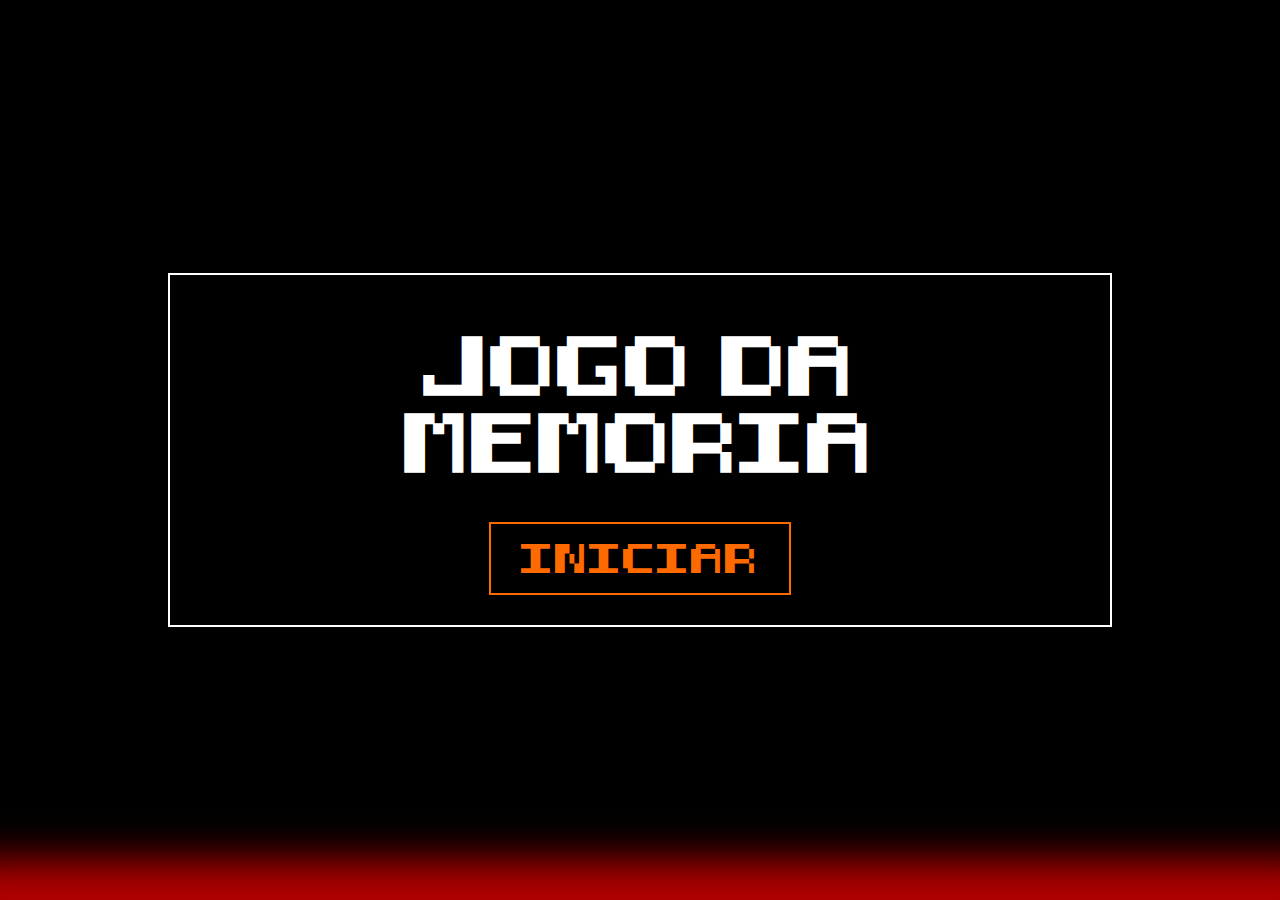
<file: index.html>
<!DOCTYPE html>
<html lang="pt-BR">
<head>
    <meta charset="UTF-8">
    <meta name="viewport" content="width=device-width, initial-scale=1.0">
    <title>Jogo da Memória - Estilo Undertale</title>
    <link rel="stylesheet" href="style.css">
</head>
<body>
<div class="container">
    <h1>JOGO DA MEMORIA</h1>
    <div class="menu">
        <button class="menu-btn" onclick="startSolo()">INICIAR</button>
    </div>
</div>

<!-- Rodapé com efeito de aura -->
<footer></footer>

<script>
    function startSolo() {
        window.location.href = "choose.html";  // Redireciona para o modo solo
    }


</script>
</body>
</html>
</file>
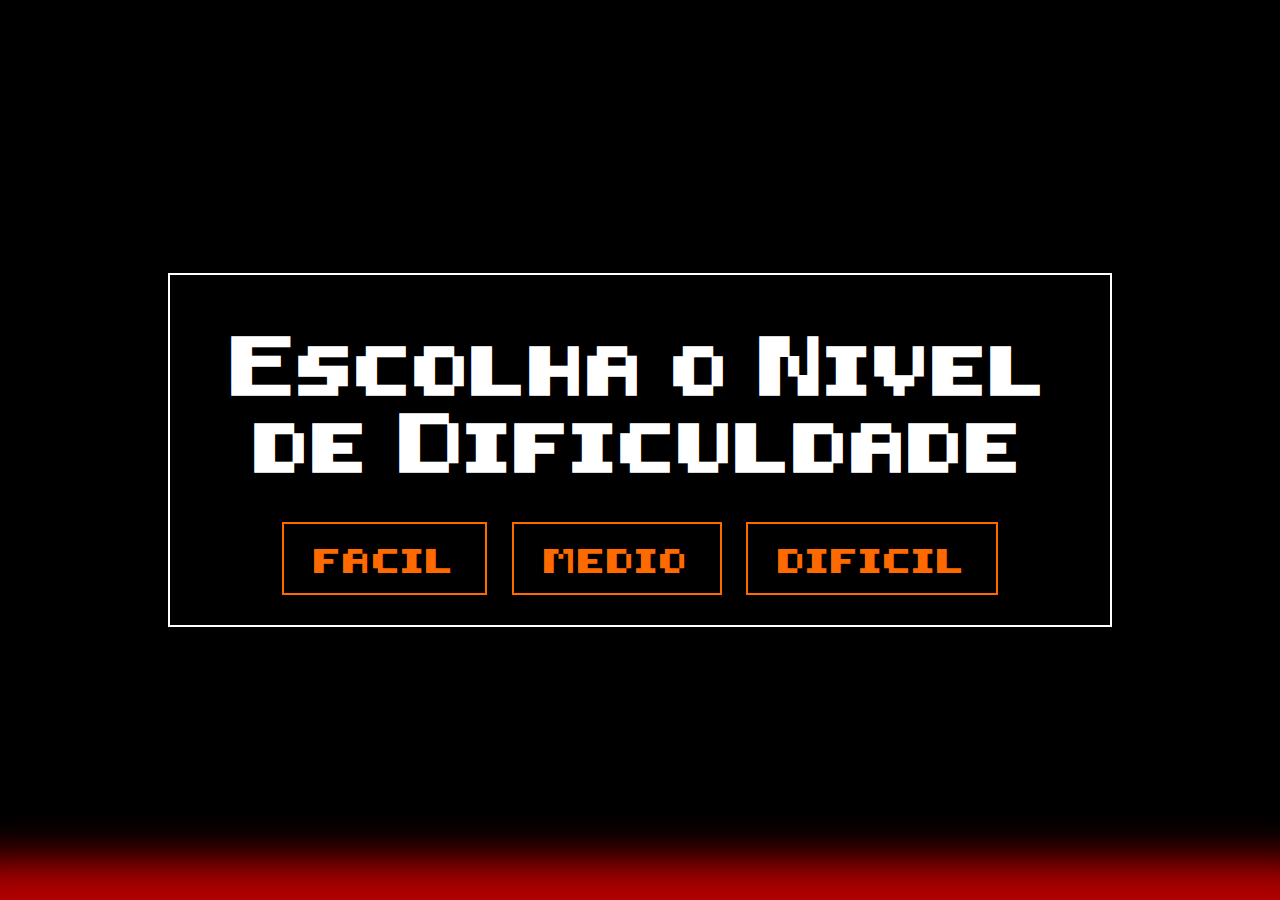
<file: choose.html>
<!DOCTYPE html>
<html lang="pt-BR">
<head>
    <meta charset="UTF-8">
    <meta name="viewport" content="width=device-width, initial-scale=1.0">
    <title>Modo Solo - Escolher Dificuldade</title>
    <link rel="stylesheet" href="style.css">
</head>
<body>
<div class="container">
    <h1>Escolha o Nivel de Dificuldade</h1>
    <div class="menu">
        <button class="menu-btn" onclick="startGame('fácil')">facil</button>
        <button class="menu-btn" onclick="startGame('médio')">medio</button>
        <button class="menu-btn" onclick="startGame('difícil')">dificil</button>
    </div>
</div>
<footer></footer>

<script>
    function startGame(dificuldade) {
        localStorage.setItem('dificuldade', dificuldade); // Armazena a dificuldade escolhida
        window.location.href = "game.html";  // Redireciona para o jogo
    }
</script>
</body>
</html>
</file>
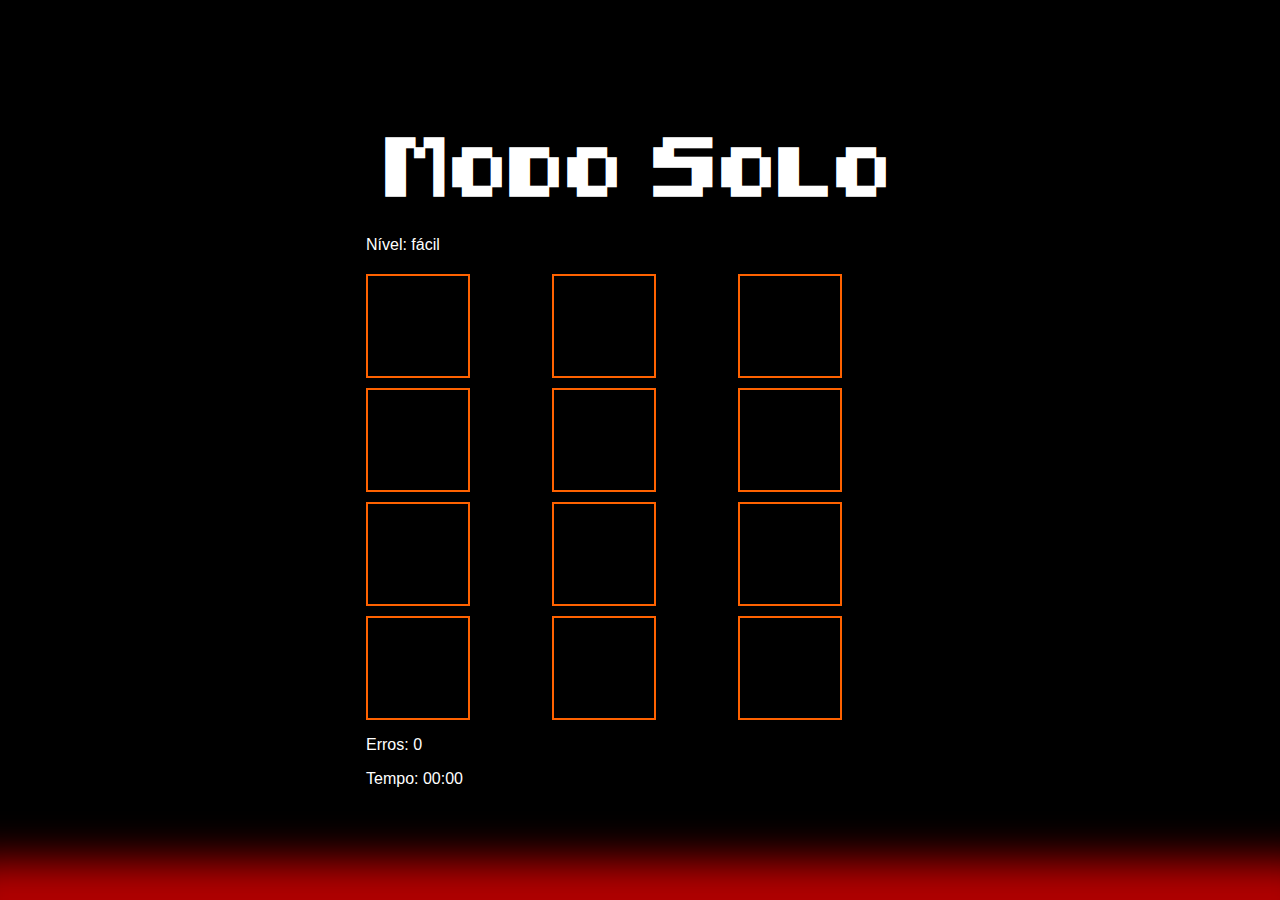
<file: game.html>
<!DOCTYPE html>
<html lang="pt-BR">
<head>
    <meta charset="UTF-8">
    <meta name="viewport" content="width=device-width, initial-scale=1.0">
    <title>Modo Solo - Jogo da Memória</title>
    <link rel="stylesheet" href="style.css">
</head>
<body>
<div class="game-container">
    <h1>Modo Solo</h1>
    <p>Nível: <span id="nivel-dificuldade"></span></p>
    <div id="game-board" class="game-board">
        <!-- As cartas serão geradas aqui -->
    </div>
    <div class="game-info">
        <p>Erros: <span id="error-count">0</span></p>
        <p>Tempo: <span id="timer">00:00</span></p>
    </div>
</div>
<!-- Modal de fim de jogo -->
<div id="game-modal" class="modal">
    <div class="modal-content">
        <h2>Parabéns!</h2>
        <p id="modal-message"></p>
        <button id="restart-game" class="menu-btn">Voltar</button>

    </div>
</div>
<footer></footer>

<script src="game.js"></script>
</body>
</html>
</file>
<file: style.css>
/* Define o estilo da página inspirado em Undertale */
@font-face {
    font-family: bit;
    src: url("8_bit_hud/8-bit-hud.ttf");
}
body {
    font-family: 'Press Start 2P', sans-serif; /* Fonte pixelada */
    background-color: black;
    color: white;
    display: flex;
    justify-content: center;
    align-items: center;
    height: 100vh;
    margin: 0;
}



.menu {
    text-align: center;
}
/* Estilo dos botões inspirado nos botões ACT de Undertale */
.menu-btn {
    background-color: #000000; /* Cor laranja vibrante */
    color: #ff6a00;
    border: 2px solid #ff6a00;  /* Borda branca */
    padding: 15px 30px;
    margin: 10px;
    font-size: 1.5rem;
    cursor: pointer;
    font-family: 'bit'; /* Mantendo a fonte pixelada */
    transition: background-color 0.3s, color 0.3s, transform 0.2s;
}

.menu-btn:hover {
    background-color: #000000; /* Um laranja mais escuro ao passar o mouse */
    color:  yellow; /* O texto muda para preto no hover */
    border-color: yellow; /* A borda se torna amarela para destacar o botão no hover */
}

.menu-btn:active {
    transform: scale(0.95); /* Efeito de clique (diminui um pouco o tamanho) */
}
.container {
    text-align: center;
    border: 2px solid white;
    padding: 20px;
    width: 80%; /* Já está definida a largura */
    max-width: 900px;
    background-color: black;
    margin: 0 auto;
    /* Vamos ajustar a largura */
}

h1 {
    font-family: 'bit';
    font-size: 3rem;
    text-align: center;
    margin-bottom: 30px;
    padding: 0 20px; /* Adicionando um padding horizontal */
}
/* Rodapé com efeito de aura */
footer {
    position: fixed;
    bottom: 0;
    left: 0;
    width: 100%;

    background-color: black; /* Pode ser transparente ou outra cor */
    box-shadow: 0 0 40px 40px rgba(255, 0, 0, 0.7); /* Luz vermelha inicial */
    animation: pulse 3s infinite; /* Animação de pulsação */
}

/* Definindo a animação de pulsação da aura */
@keyframes pulse {
    0% {
        box-shadow: 0 0 30px 20px rgba(255, 0, 0, 0.7); /* Luz intensa no início */
    }
    50% {
        box-shadow: 0 0 40px 40px rgba(255, 0, 0, 0.4); /* Expansão da aura */
    }
    100% {
        box-shadow: 0 0 30px 20px rgba(255, 0, 0, 0.7); /* Retorno ao estado inicial */
    }
}

/* Garantir que o rodapé esteja sempre no fim da tela */
body, html {
    height: 100%;
    margin: 0;
    padding: 0;
}
/* Estilo do tabuleiro de jogo */
.game-board {
    display: grid;
    gap: 10px;
    justify-content: center;
    margin-top: 20px;
}

.game-board.easy {
    grid-template-columns: repeat(3, 1fr); /* 3 colunas no modo fácil */
}

.game-board.medium {
    grid-template-columns: repeat(4, 1fr); /* 4 colunas no modo médio */
}

.game-board.hard {
    grid-template-columns: repeat(5, 1fr); /* 5 colunas no modo difícil */
}

.card {
    width: 100px;
    height: 100px;
    background-color: #000000;
    border: 2px solid #ff6200;
    display: flex;
    justify-content: center;
    align-items: center;
    font-size: 2rem;
    cursor: pointer;
    transition: background-color 0.3s, transform 0.3s;
}

.card.flipped {
    background-color: black;
    color: #ffc400;
    border: 2px solid #ffc400;
}

.card:hover {
    background-color: #333;
}
/* Estilo do Modal */
.modal {
    display: none; /* Inicialmente escondido */
    position: fixed;
    z-index: 1000;
    left: 0;
    top: 0;
    width: 100%;
    height: 100%;
    background-color: rgba(0, 0, 0, 0.8); /* Fundo escuro semi-transparente */
    justify-content: center;
    align-items: center;
}

.modal-content {
    background-color: black;
    border: 2px solid white;
    padding: 20px;
    text-align: center;
    border-radius: 10px;
    box-shadow: 0 0 10px rgba(255, 255, 255, 0.5);
}

#close-modal, #restart-game {
    margin-top: 20px; /* Margem para os botões */
}


@import url('https://fonts.googleapis.com/css2?family=Press+Start+2P&display=swap'); /* Fonte estilo pixel art */
</file>
